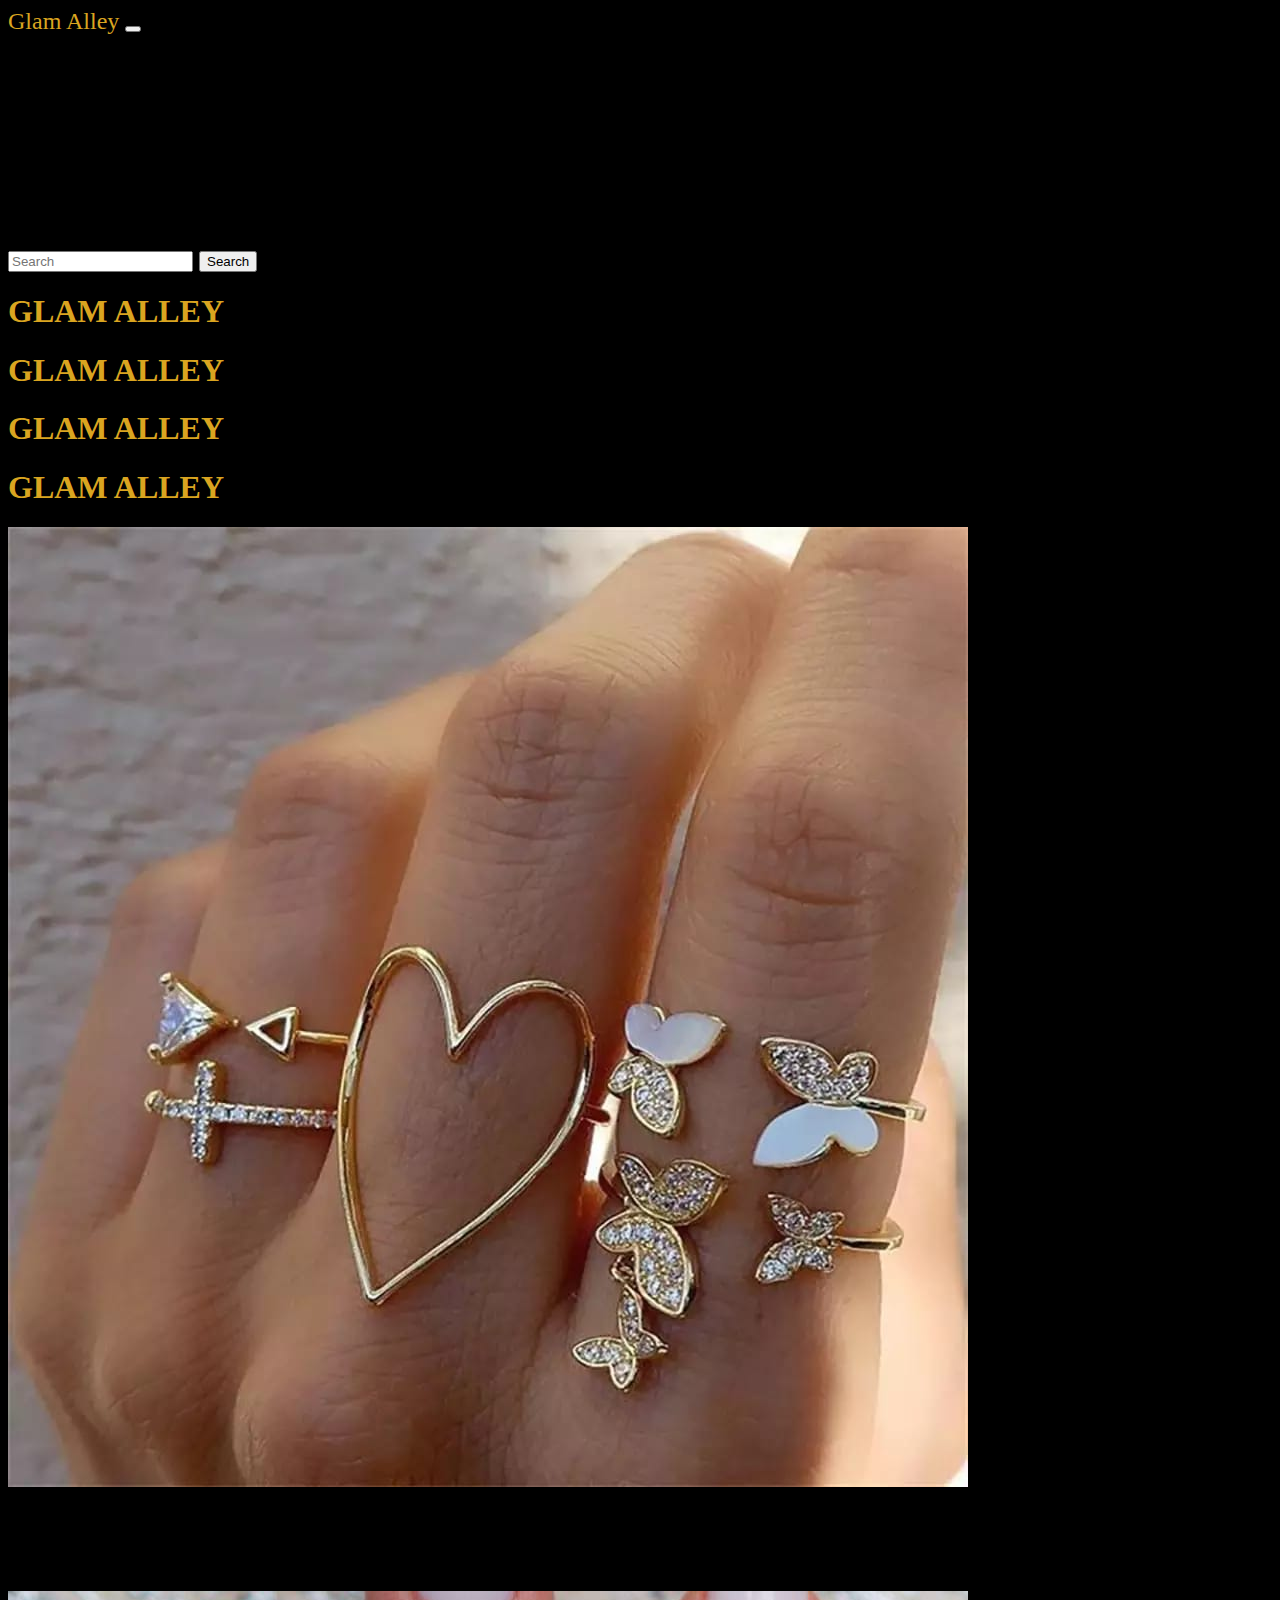
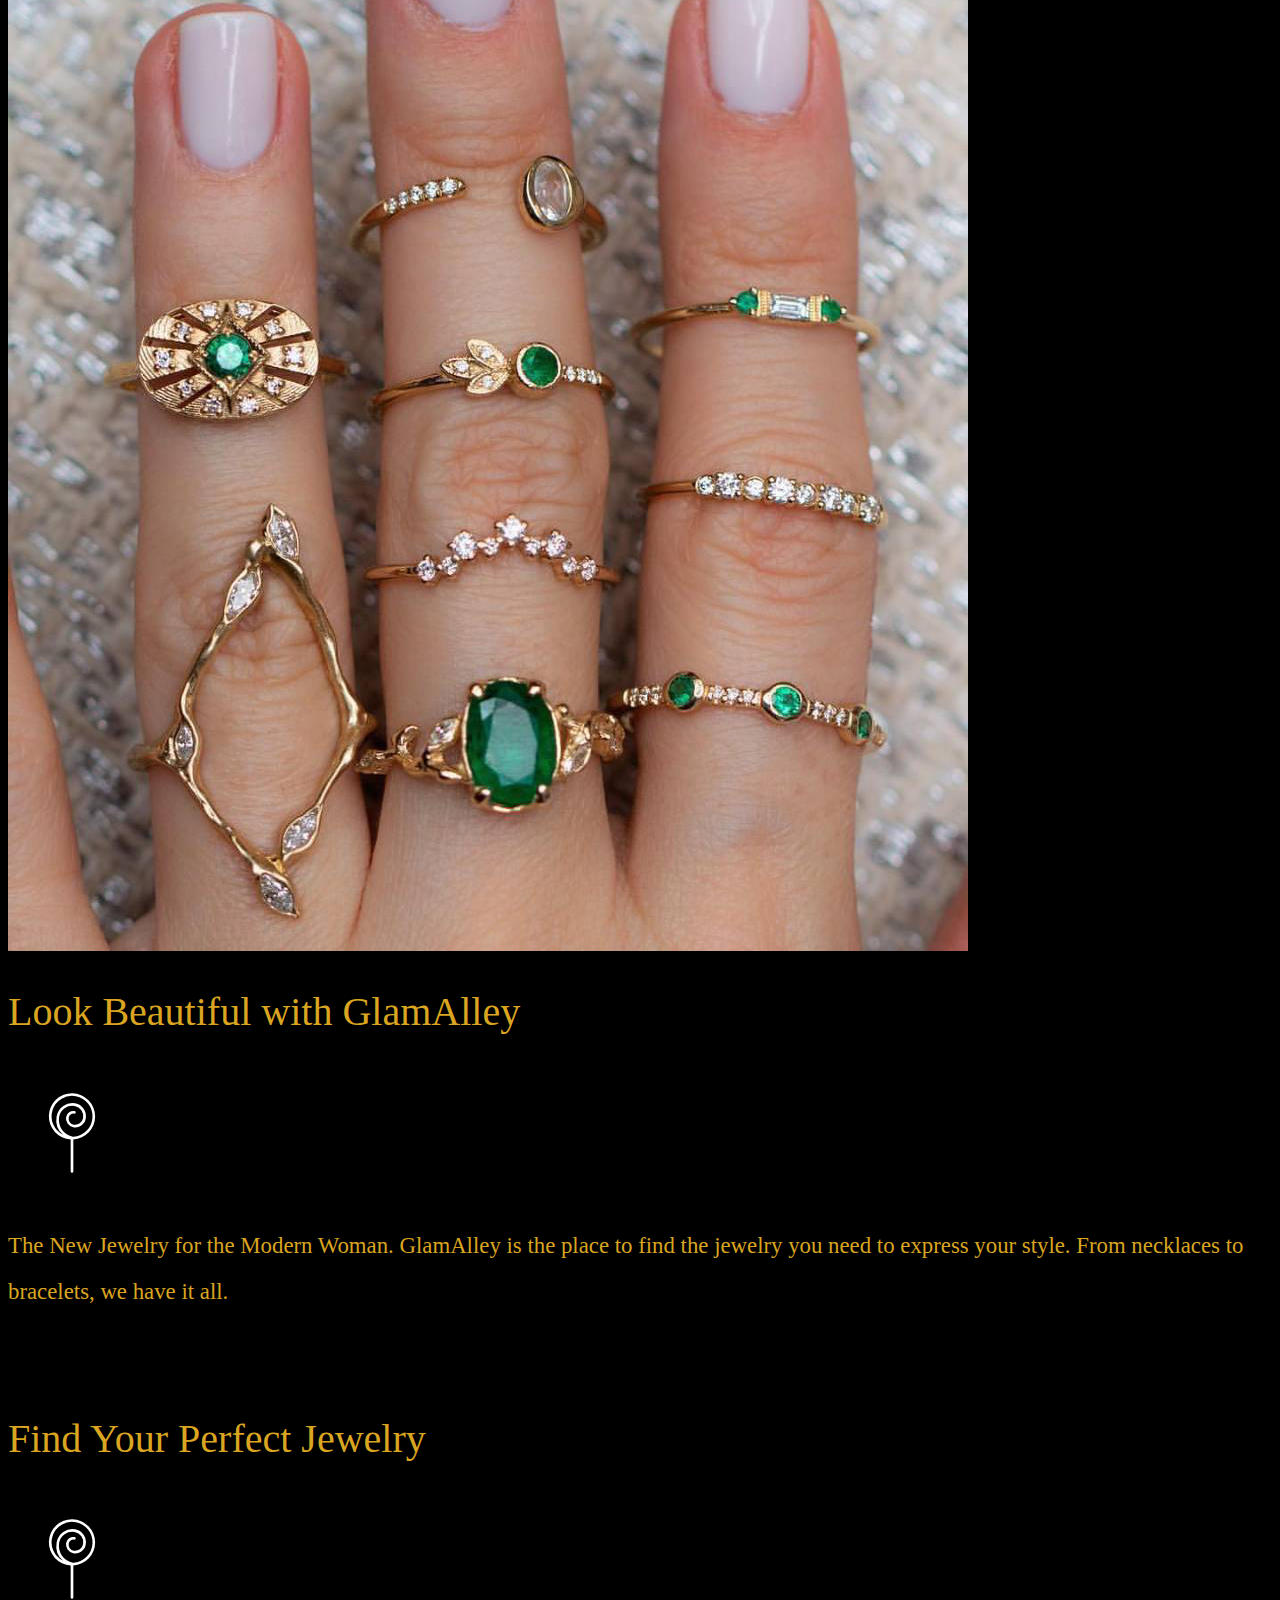
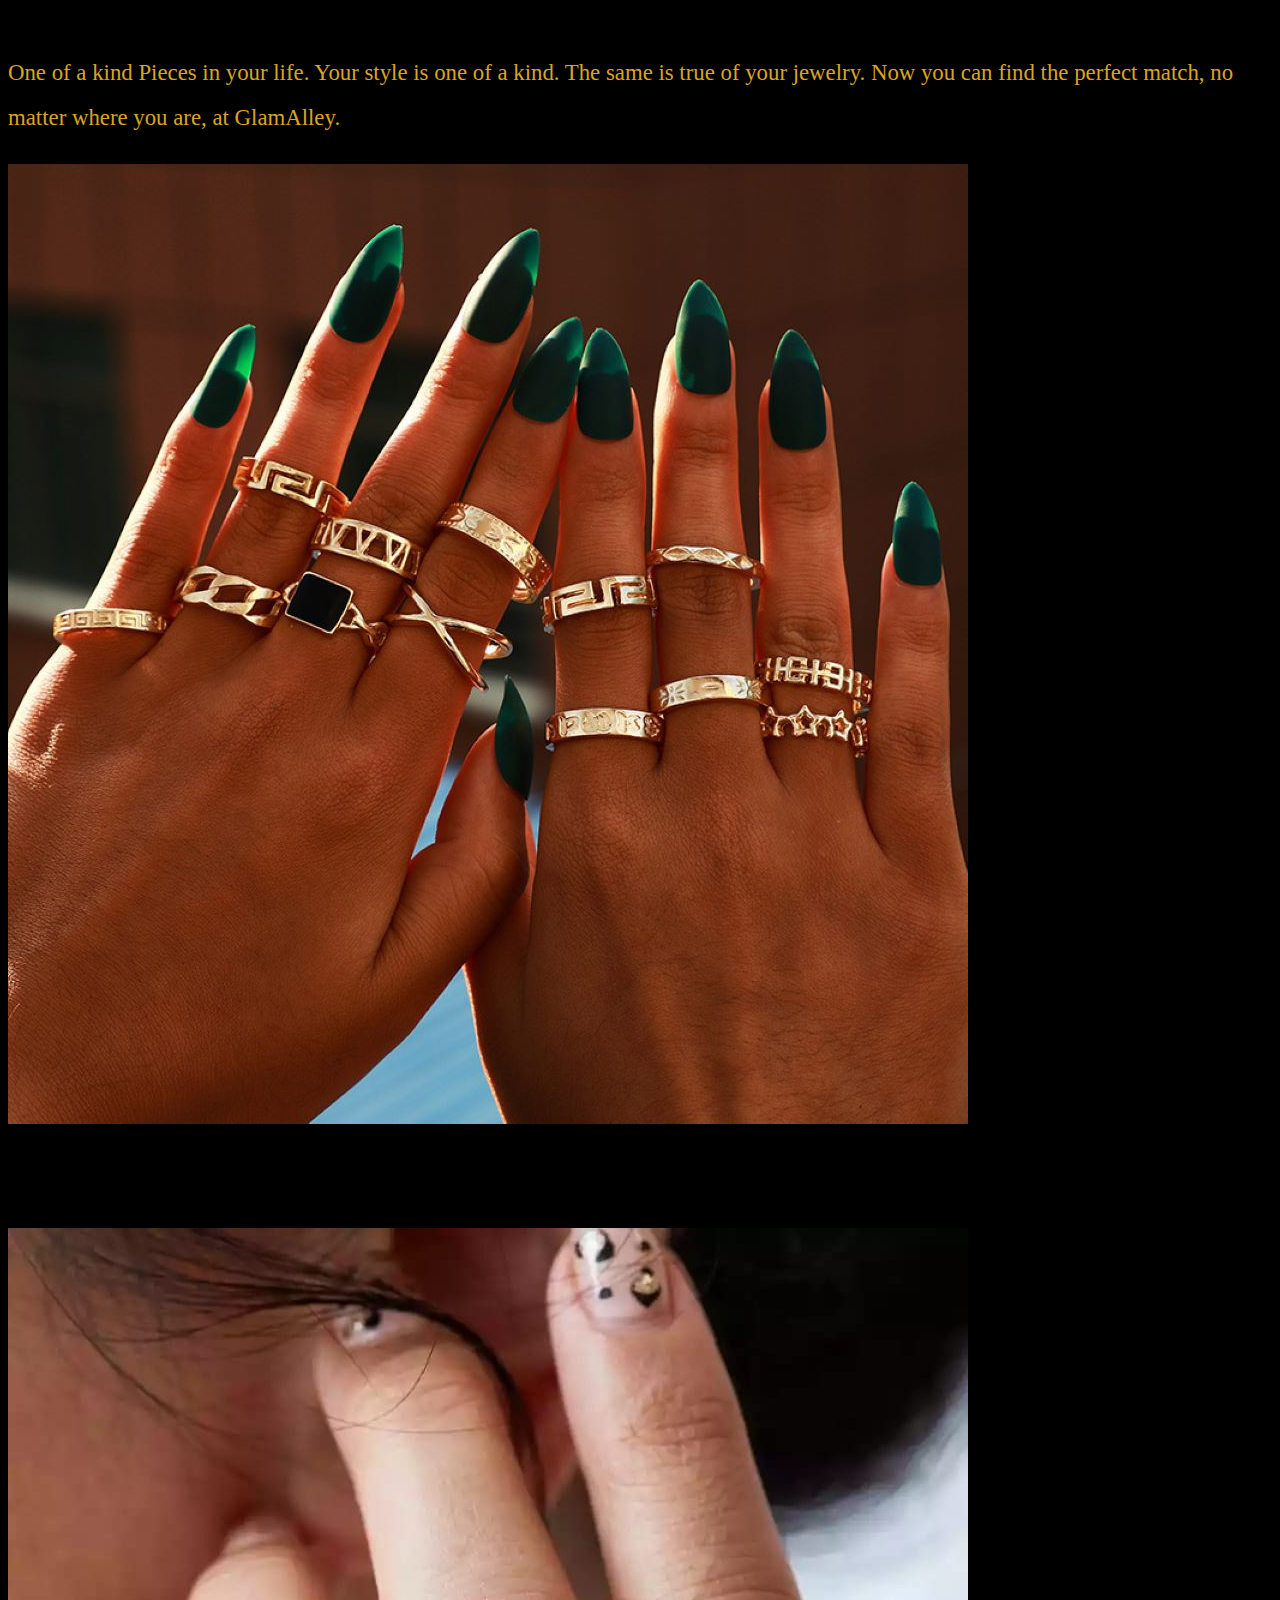
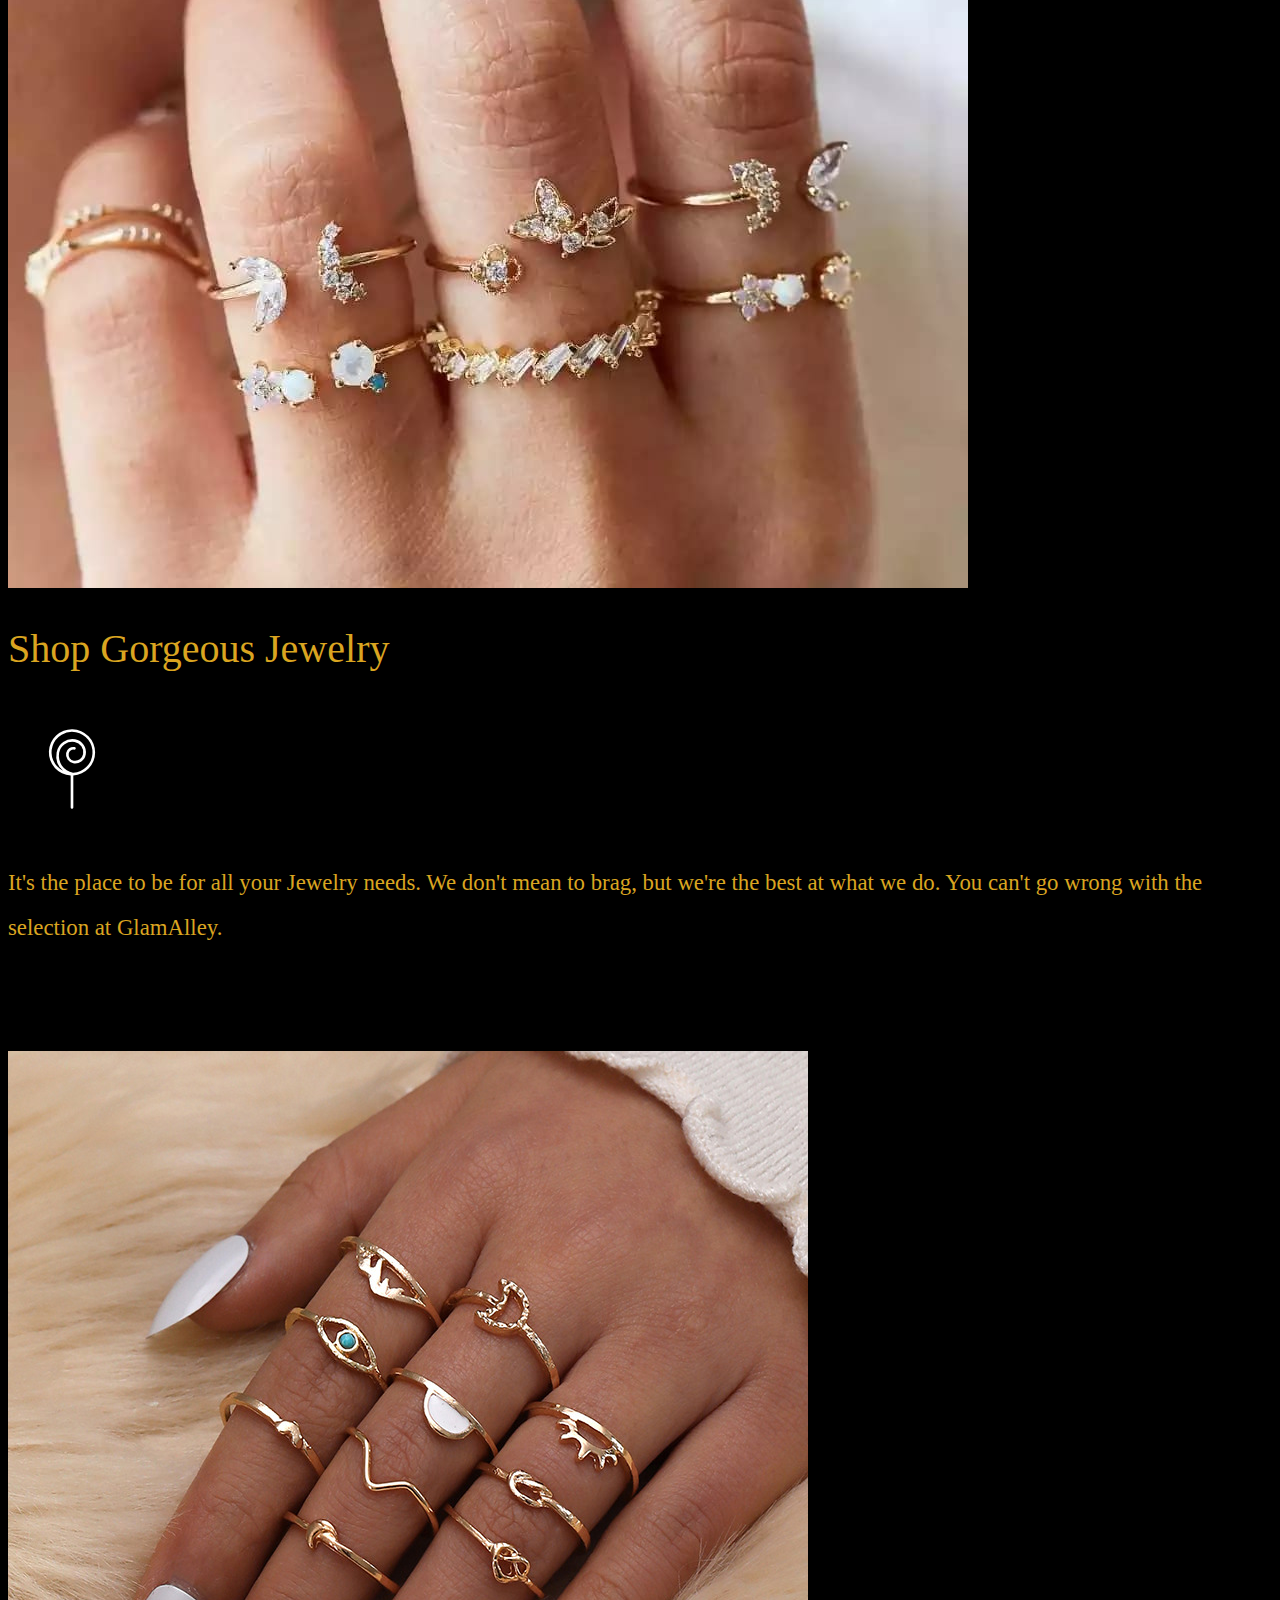
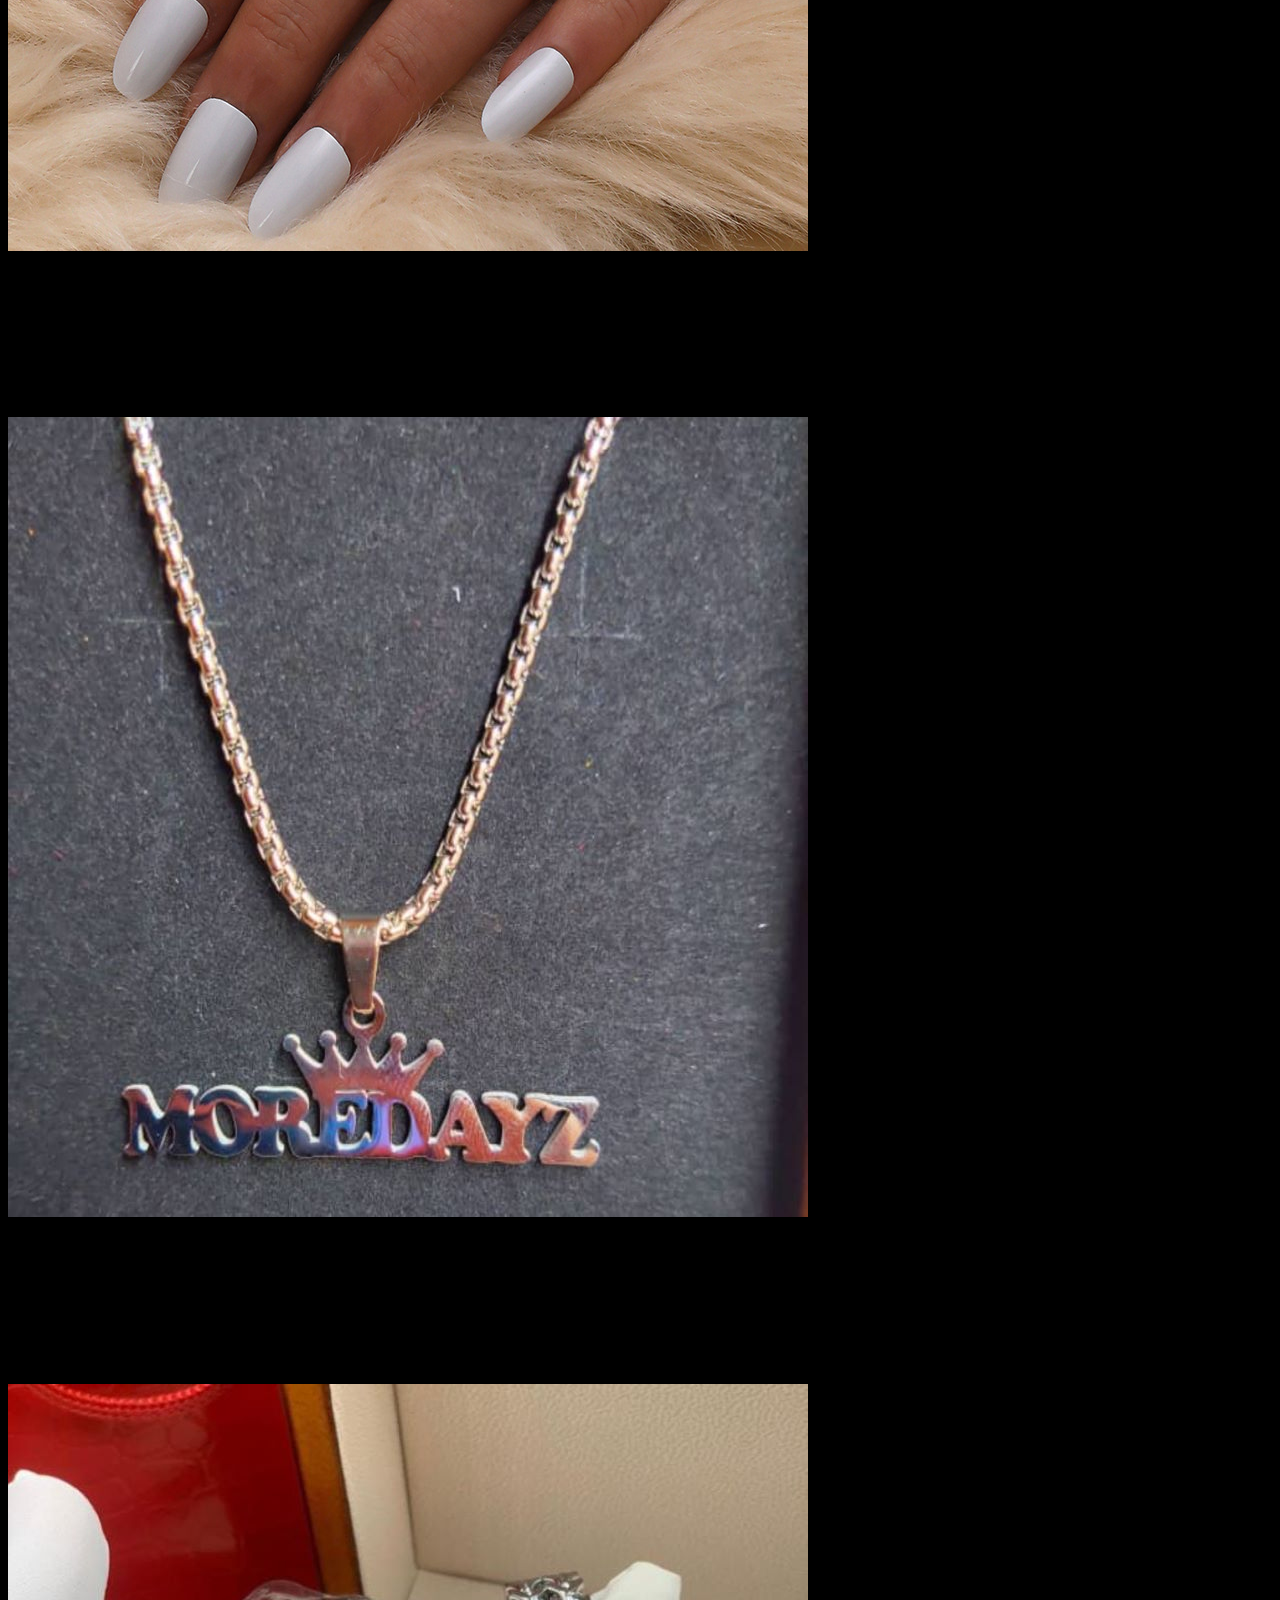
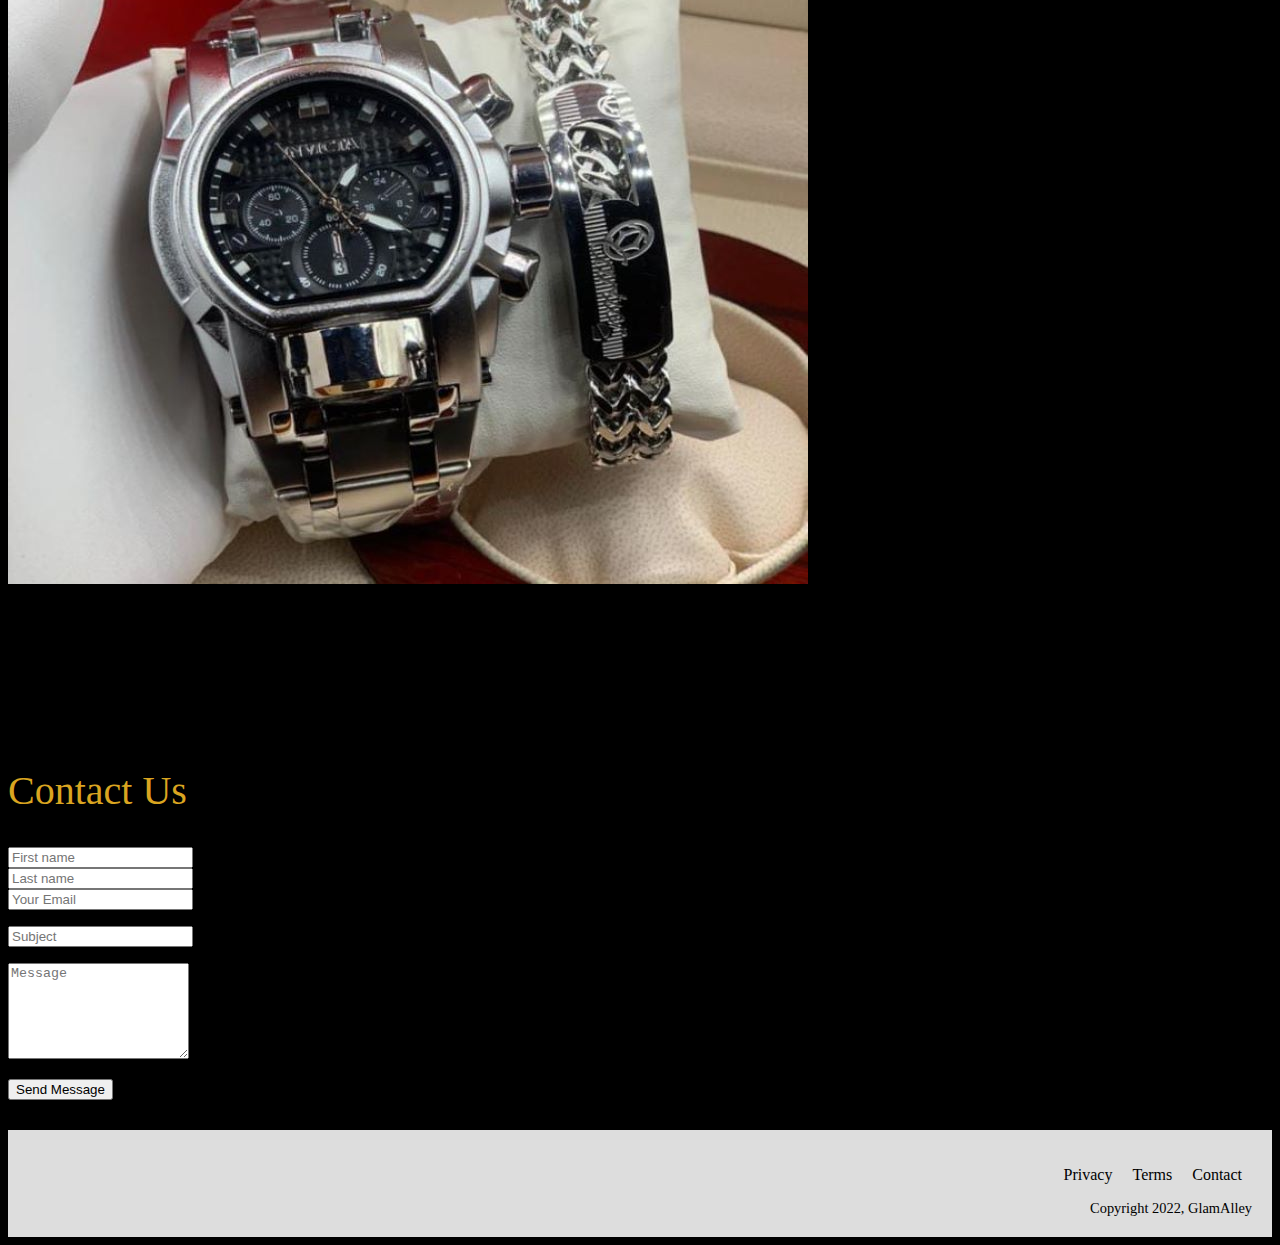
<file: index.html>
<!doctype html>
<html lang="en">
  <head>
    <!-- Required meta tags -->
    <meta charset="utf-8">
    <meta name="viewport" content="width=device-width, initial-scale=1, shrink-to-fit=no">
    
    <!-- Google Font -->
    <link href="https://fonts.googleapis.com/css?family=Nunito:200,300,400,700" rel="stylesheet">

    <!-- Bootstrap CSS -->
    <link rel="stylesheet" href="https://stackpath.bootstrapcdn.com/bootstrap/4.1.3/css/bootstrap.min.css" integrity="sha384-MCw98/SFnGE8fJT3GXwEOngsV7Zt27NXFoaoApmYm81iuXoPkFOJwJ8ERdknLPMO" crossorigin="anonymous">
    
    <!-- Custom CSS -->
    <link rel="stylesheet" href="app.css">

    <title>GlamAlley</title>
  </head>
  <!---Navbar start-->
  <body>
    <nav id="mainnavbar" class="navbar navbar-expand-lg navbar-dark bg-dark fixed-top py-0">
      <a class="navbar-brand" href="#">Glam Alley</a>
      <button class="navbar-toggler" type="button" data-toggle="collapse" data-target="#navbarlinks" aria-controls="navbarlinks" aria-expanded="false" aria-label="Toggle navigation">
        <span class="navbar-toggler-icon"></span>
      </button>
    
      <div class="collapse navbar-collapse" id="navbarlinks">
        <ul class="navbar-nav mr-auto">
          <li class="nav-item active">
            <a class="nav-link" href="#">Home <span class="sr-only">(current)</span></a>
          </li>
          <li class="nav-item">
            <a class="nav-link" href="gallery.html">Gallery</a>
          </li>
          <li class="nav-item dropdown">
            <a class="nav-link dropdown-toggle" href="#" id="navbarDropdown" role="button" data-toggle="dropdown" aria-haspopup="true" aria-expanded="false">
              Custom Jewelry
            </a>
            <div class="dropdown-menu" aria-labelledby="navbarDropdown">
              <a class="dropdown-item" href="https://wa.link/i4txmc">Place an Order</a>
              <a class="dropdown-item" href="https://wa.link/h2et4t">Upload a sample</a>
              <div class="dropdown-divider"></div>
              <a class="dropdown-item" href="https://wa.link/hfdtnj">Book a call</a>
            </div>
          </li>
          <li class="nav-item">
            <a class="nav-link disabled" href="#" tabindex="-1" aria-disabled="true">Coming Soon</a>
          </li>
        </ul>
        <form class="form-inline my-2 my-lg-0">
          <input class="form-control mr-sm-2" type="search" placeholder="Search" aria-label="Search">
          <button class="btn btn-outline-success my-2 my-sm-0" type="submit">Search</button>
        </form>
      </div>
    </nav>
    <!--Navbar end-->

    <!--Body-->

    <section class="container-fluid px-0" >
      <div class="row align-items-center" >
        <div class="col-6">
          <div class="text-center d-none d-lg-block" >
          <h1 class="">GLAM ALLEY</h1>
          <h1 class="">GLAM ALLEY</h1>
          <h1 class="">GLAM ALLEY</h1>
          <h1 class="">GLAM ALLEY</h1>
        </div>
        </div>
        <div class="col-lg-6">
          <img class="img-fluid" src="img/hand1.jpg" alt="">
        </div>
      </div>
    </section>

    <section class="container-fluid px-0">
      <div class="row align-items-center content">
        <div class="col-lg-6 order-2 order-md-1">
          <img src="img/hand2.jpg" alt="" class="img-fluid">
        </div>
        <div class="col-lg-6 text-center order-1 order-md-2">
          <div class="row justify-content-center mb-5 mb-md-0">
            <div class="col-10 col-lg-8 medi">
          <h2>Look Beautiful with GlamAlley</h2>
          <img src="img/lolli_icon.png" alt="" class="d-none d-lg-inline">
          <P class="lead">The New Jewelry for the Modern Woman. GlamAlley is the place to find the jewelry you need to express your style. From necklaces to bracelets, we have it all.</P>
            </div>
          </div>
        </div>
      </div>

      <div class="row align-items-center content">
        <div class="col-lg-6 text-center ">
          <div class="row justify-content-center mb-5 mb-md-0">
            <div class="col-10 col-lg-8 medi">
              <h2>Find Your Perfect Jewelry</h2>
                <img src="img/lolli_icon.png" alt="" class="d-none d-lg-inline">
                  <P class="lead">One of a kind Pieces in your life. Your style is one of a kind. The same is true of your jewelry. Now you can find the perfect match, no matter where you are, at GlamAlley.</P>
            </div>
          </div>
        </div>
        <div class="col-md-6">
          <img src="img/hand3.jpg" alt="" class="img-fluid">
        </div>
      </div>

      <div class="row align-items-center content">

        <div class="col-lg-6 order-2 order-md-1">
          <img src="img/hand4.jpg" alt="" class="img-fluid">
        </div>

        <div class="col-md-6 text-center order-1 order-md-2 mb-5 mb-md-0">
          <div class="row justify-content-center">
            <div class="col-10 col-lg-8 medi">
          <h2>Shop Gorgeous Jewelry </h2>
          <img src="img/lolli_icon.png" alt="" class="d-none d-lg-inline">
          <P class="lead">It's the place to be for all your Jewelry needs. We don't mean to brag, but we're the best at what we do. You can't go wrong with the selection at GlamAlley.</P>
            </div>
          </div>
        </div>
        
      </div>
      
    </section>


    <!--CARDS START-->
    <section class="container-fluid px-0 mt-5">
      <div class="card-deck">
        <div class="card">
          <img src="img/hand5.jpg" class="card-img-top" alt="...">
          <div class="card-body">
            <h5 class="card-title">Rings and Accesories</h5>
            <p class="card-text">Uncover new designs for rings and accesories. Shop the latest jewelry styles now.</p>
            <a href="https://wa.link/7wkx3s" class="btn btn-primary">Place an Order</a>
            <p class="card-text"><small class="text-muted">Last updated 3 mins ago</small></p>
          </div>
        </div>
        <div class="card">
          <img src="img/customized24.jpg" class="card-img-top" alt="...">
          <div class="card-body">
            <h5 class="card-title">Customized Jewelry</h5>
            <p class="card-text">GlamAlley is designed with variety in mind. Here, no two pieces are alike, We create what's perfect for you!</p>
            <a href="https://wa.link/2bgcb4" class="btn btn-primary">Place an Order</a>
            <p class="card-text"><small class="text-muted">Last updated 3 mins ago</small></p>
          </div>
        </div>
        <div class="card">
          <img src="img/watch12.jpg" class="card-img-top" alt="...">
          <div class="card-body">
            <h5 class="card-title">Watches</h5>
            <p class="card-text">Dazzling. Elegant. Unique. These are all the terms critics are using when describing GlamAlley watches. Get one for yourself now.</p>
            <a href="https://wa.link/5s3pkh" class="btn btn-primary">Place an Order</a>
            <p class="card-text"><small class="text-muted">Last updated 3 mins ago</small></p>
          </div>
        </div>
      </div>
    </section>

<!--Contact start-->
    <section>
      <div class="container-fluid mb-5">
        <div class=" container mb-5  py-5 pl-lg-5">

          <h2>
            Contact Us
          </h2>
        
          <form action="https://formsubmit.co/ubahmadelyn@gmail.com" method="POST">
            <div class="contact-form">
              <div class="row mb-3">
                <div class="col control-group">
                  <input type="text" class="form-control p-4" id="First name" placeholder="First name">
                </div>
                <div class="col control-group">
                  <input type="text" class="form-control p-4" id="Last name" placeholder="Last name">
                </div>
              </div>
              <div class="control-group">
                <input type="email" class="form-control p-4" id="email" placeholder="Your Email" required="required" data-validation-required-message="Please enter your email" />
                    <p class="help-block text-danger"></p>
              </div>
              <div class="control-group">
                  <input type="text" class="form-control p-4" id="subject" placeholder="Subject" required="required" data-validation-required-message="Please enter a subject" />
                  <p class="help-block text-danger"></p>
              </div>
              <div class="control-group">
                  <textarea class="form-control p-4" rows="6" id="message" placeholder="Message" required="required" data-validation-required-message="Please enter your message"></textarea>
                  <p class="help-block text-danger"></p>
              </div>
              <div>
                  <button class="btn btn-primary py-3 px-5" type="submit" id="sendMessageButton">Send Message</button>
              </div>
            </div>
            

          </form>
        </div>

      </div>
      
      
    </section>

    <footer>
      <ul>
        <li><a href="#">Privacy</a></li>
        <li><a href="#">Terms</a></li>
        <li><a href="#">Contact</a></li>
      </ul>
      <span>Copyright 2022, GlamAlley</span>
    </footer>


  


 

    
    
    




    <!-- Optional JavaScript -->
    <!-- jQuery first, then Popper.js, then Bootstrap JS -->
    <script src="https://code.jquery.com/jquery-3.3.1.slim.min.js" integrity="sha384-q8i/X+965DzO0rT7abK41JStQIAqVgRVzpbzo5smXKp4YfRvH+8abtTE1Pi6jizo" crossorigin="anonymous"></script>
    <script src="https://cdnjs.cloudflare.com/ajax/libs/popper.js/1.14.3/umd/popper.min.js" integrity="sha384-ZMP7rVo3mIykV+2+9J3UJ46jBk0WLaUAdn689aCwoqbBJiSnjAK/l8WvCWPIPm49" crossorigin="anonymous"></script>
    <script src="https://stackpath.bootstrapcdn.com/bootstrap/4.1.3/js/bootstrap.min.js" integrity="sha384-ChfqqxuZUCnJSK3+MXmPNIyE6ZbWh2IMqE241rYiqJxyMiZ6OW/JmZQ5stwEULTy" crossorigin="anonymous"></script>
    
    
  </body>
</html>
</file>
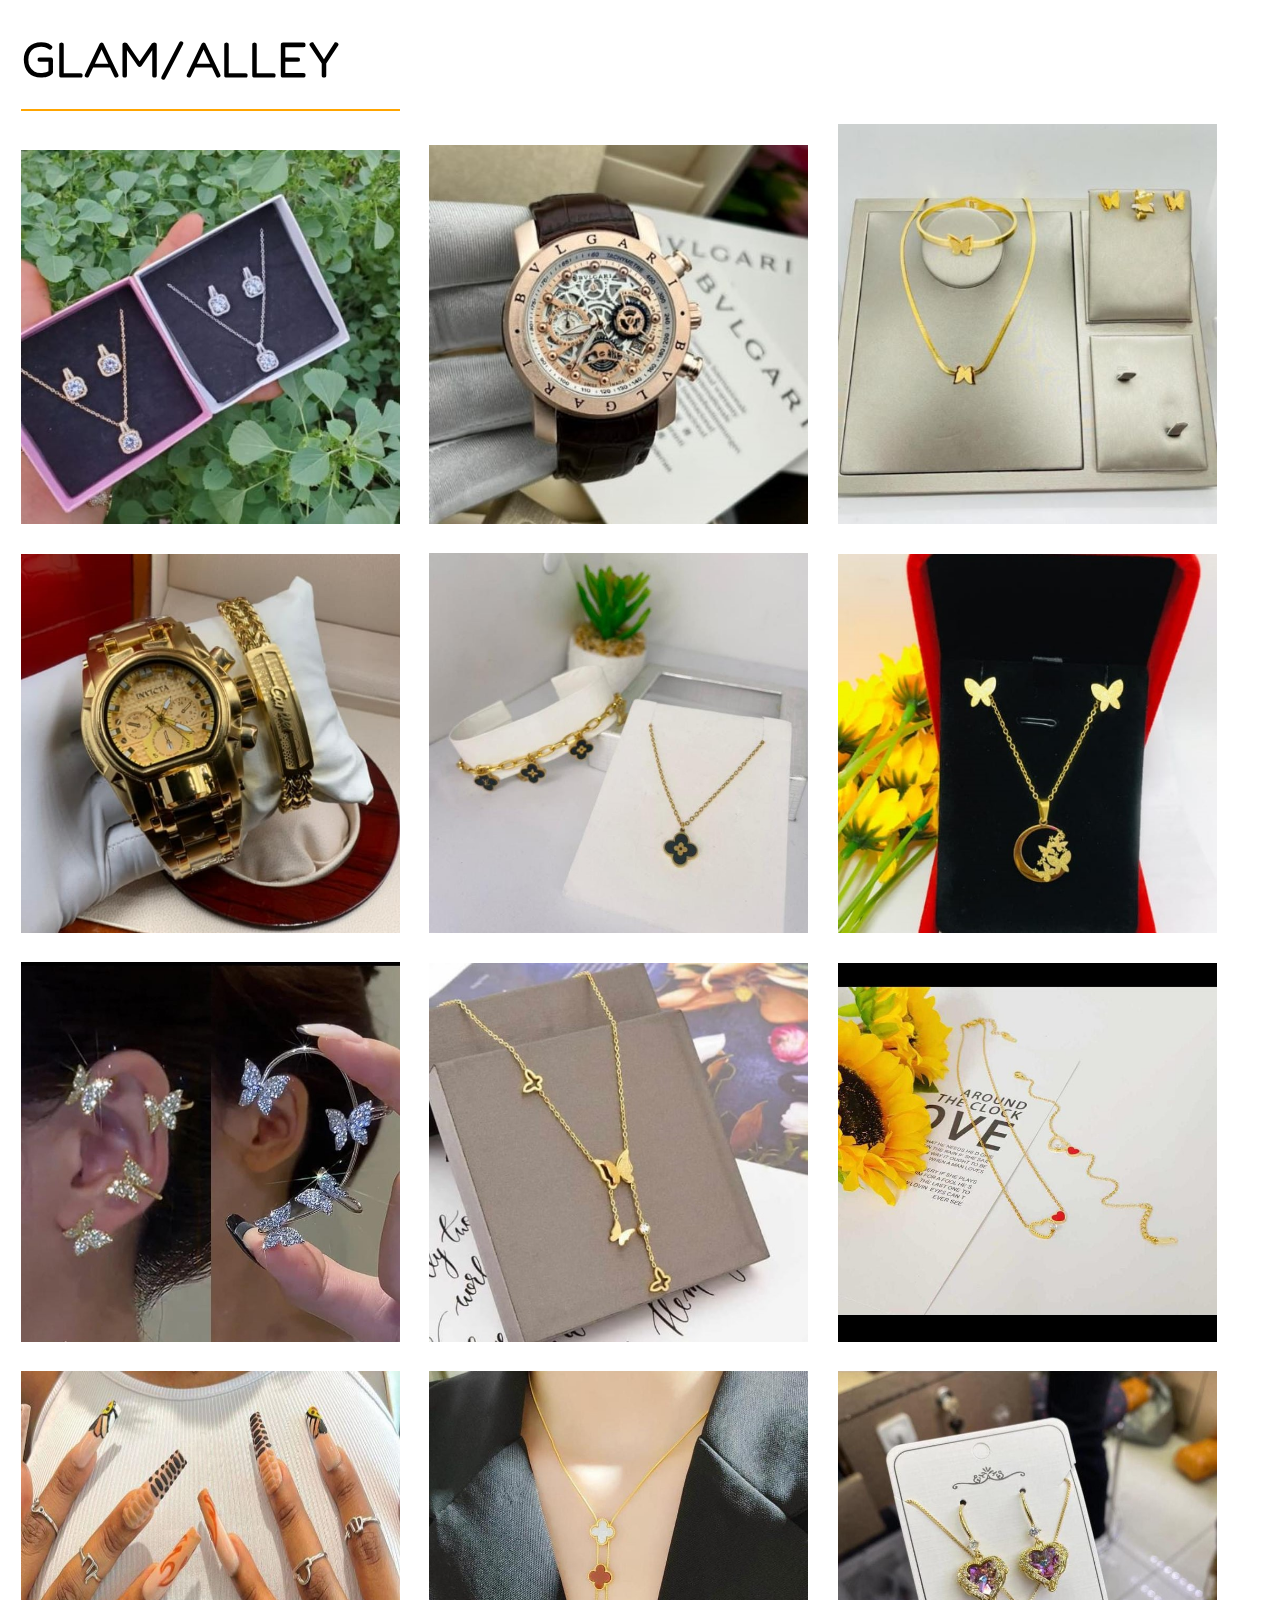
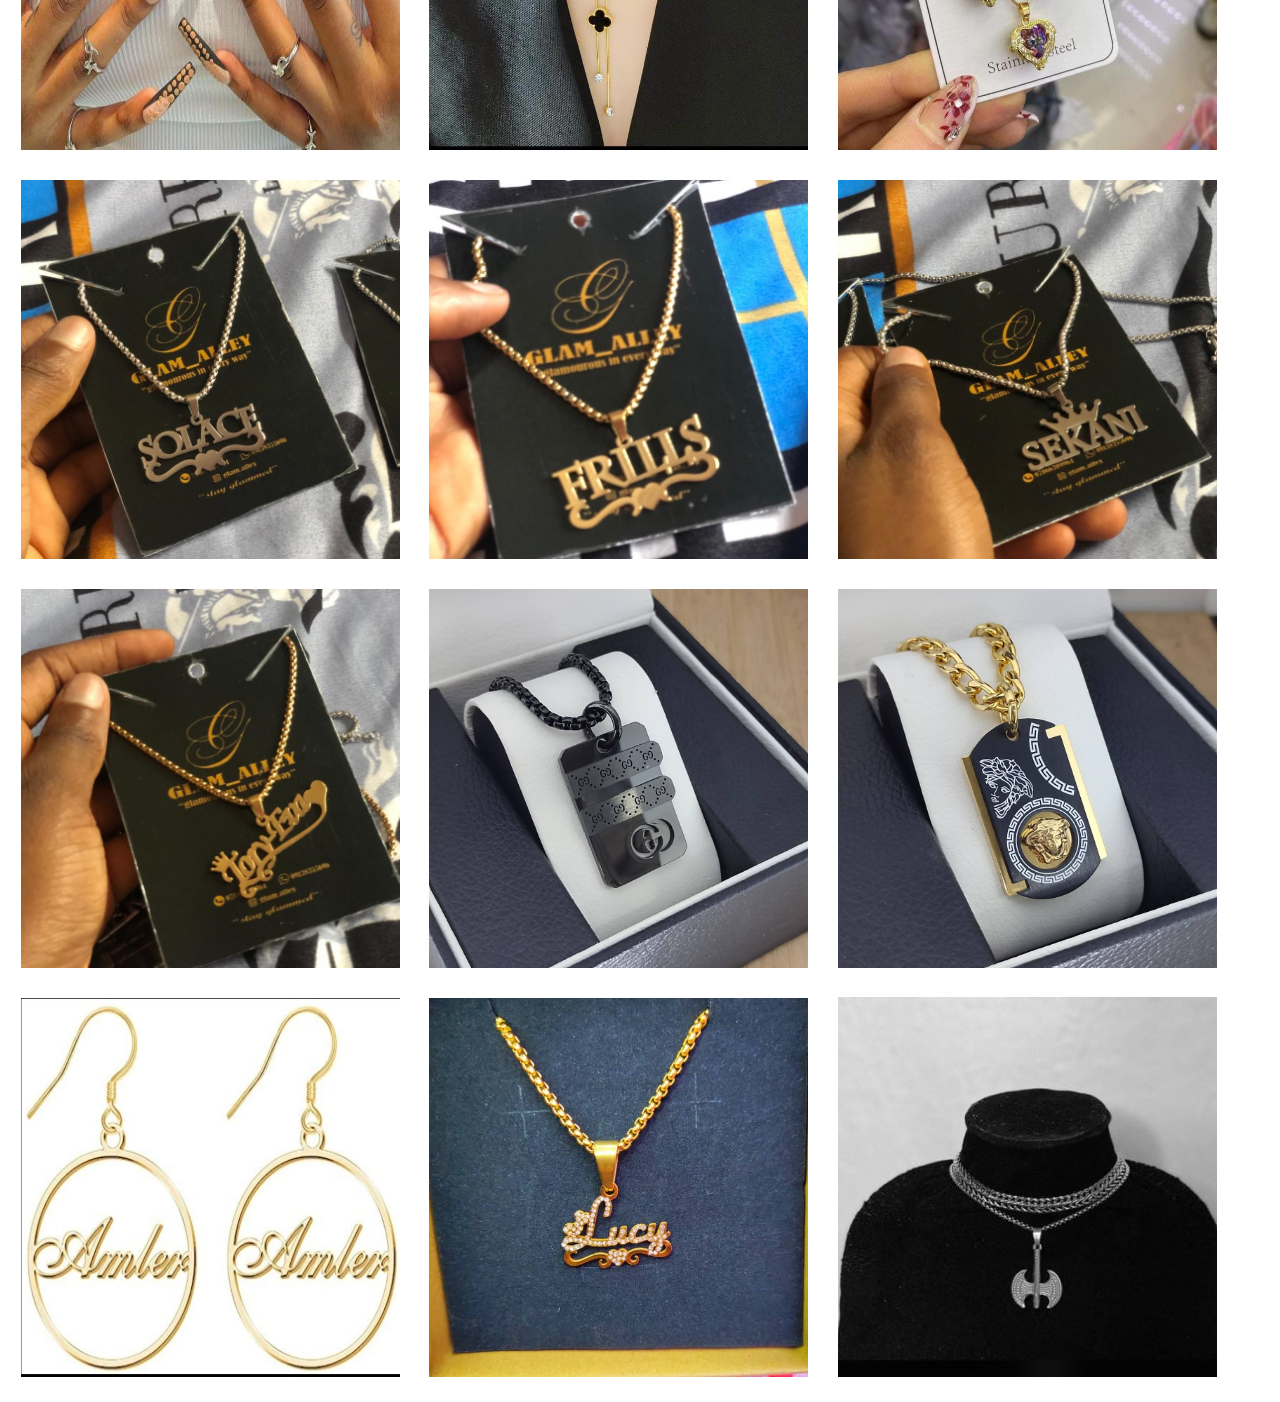
<file: gallery.html>
<html lang="en">
<head>
    <meta charset="UTF-8">
    <meta http-equiv="X-UA-Compatible" content="IE=edge">
    <meta name="viewport" content="width=device-width, initial-scale=1.0">
    <link rel="stylesheet" href="style1.css">
    <link rel="preconnect" href="https://fonts.googleapis.com">
<link rel="preconnect" href="https://fonts.gstatic.com" crossorigin>
<link href="https://fonts.googleapis.com/css2?family=Fredoka+One&family=Open+Sans:wght@400;600;700;800&display=swap" rel="stylesheet">
    <title>Photoblog</title>
</head>
<body>
    <nav class="gallery">GLAM/ALLEY</nav>
    
    <img src="img/img1.jpg" alt="">
    <img src="img/img2.jpg" alt="">
    <img src="img/img3.jpg" alt="">
    <img src="img/img4.jpg" alt="">
    <img src="img/img5.jpg" alt="">
    <img src="img/img6.jpg" alt="">
    <img src="img/img7.jpg" alt="">
    <img src="img/img8.jpg" alt="">
    <img src="img/img9.jpg" alt="">
    <img src="img/img10.jpg" alt="">
    <img src="img/img11.jpg" alt="">
    <img src="img/img12.jpg" alt="">
    <img src="img/img13.jpg" alt="">
    <img src="img/img14.jpg" alt="">
    <img src="img/img15.jpg" alt="">
    <img src="img/img16.jpg" alt="">
    <img src="img/img17.jpg" alt="">
    <img src="img/img18.jpg" alt="">
    <img src="img/img19.jpg" alt="">
    <img src="img/img20.jpg" alt="">
    <img src="img/img21.jpg" alt="">

    
</body>
</html>
</file>
<file: app.css>
body{
    background: black;
    font-family: "Nunito" sans-serif;
    overflow-y: scroll;
}

#mainnavbar .navbar-brand{
    color: goldenrod;
    font-size: 1.5rem;
}

#mainnavbar  {
    font-size: 1.5rem;
    font-weight: 100;
    
}

#mainnavbar .nav-link:hover{
    color: goldenrod;
}

h1{
    color: goldenrod;
}

 h2{
    color: goldenrod;
    font-weight: 100;
    font-size: 2.5rem;
}

.medi p{
    color: goldenrod;
    font-weight: 100;
    font-size: 1.425rem;
    line-height: 2.0;
}
.content{
    margin-top: 100px;
    margin-bottom: 100px;
}

.navbar.scrolled{
    background-color: blueviolet;
}



@media (max-width: 1200px) {
    #headingGroup h1 {
        font-weight: 100;
        font-size: 3rem;
    }
    .medi h2 {
        font-size: 2rem;
    }
}

footer {
    margin-top: 30px;
    background-color: #ddd;
    padding: 20px;
  }
  
  footer > ul {
    display: flex;
    justify-content: flex-end;
  }
  
  footer > ul > li {
    padding: 0 10px;
  }
  
  footer > span {
    margin-top: 5px;
    display: flex;
    justify-content: flex-end;
    font-size: 0.9em;
    color: black;
  }

  li {
    list-style: none;
  }

  a {
    color: #000;
    text-decoration: none;
  }
</file>
<file: style1.css>
img{
    width: 30%;
    margin: 1%;
}

.gallery{
    font-family: 'Fredoka One', cursive;
    width: 30%;
    text-transform: uppercase;
    border-bottom: 2px solid orange;
    margin-left: 1%;
    padding: 20px 0;
    font-size: 50px;
}
</file>
